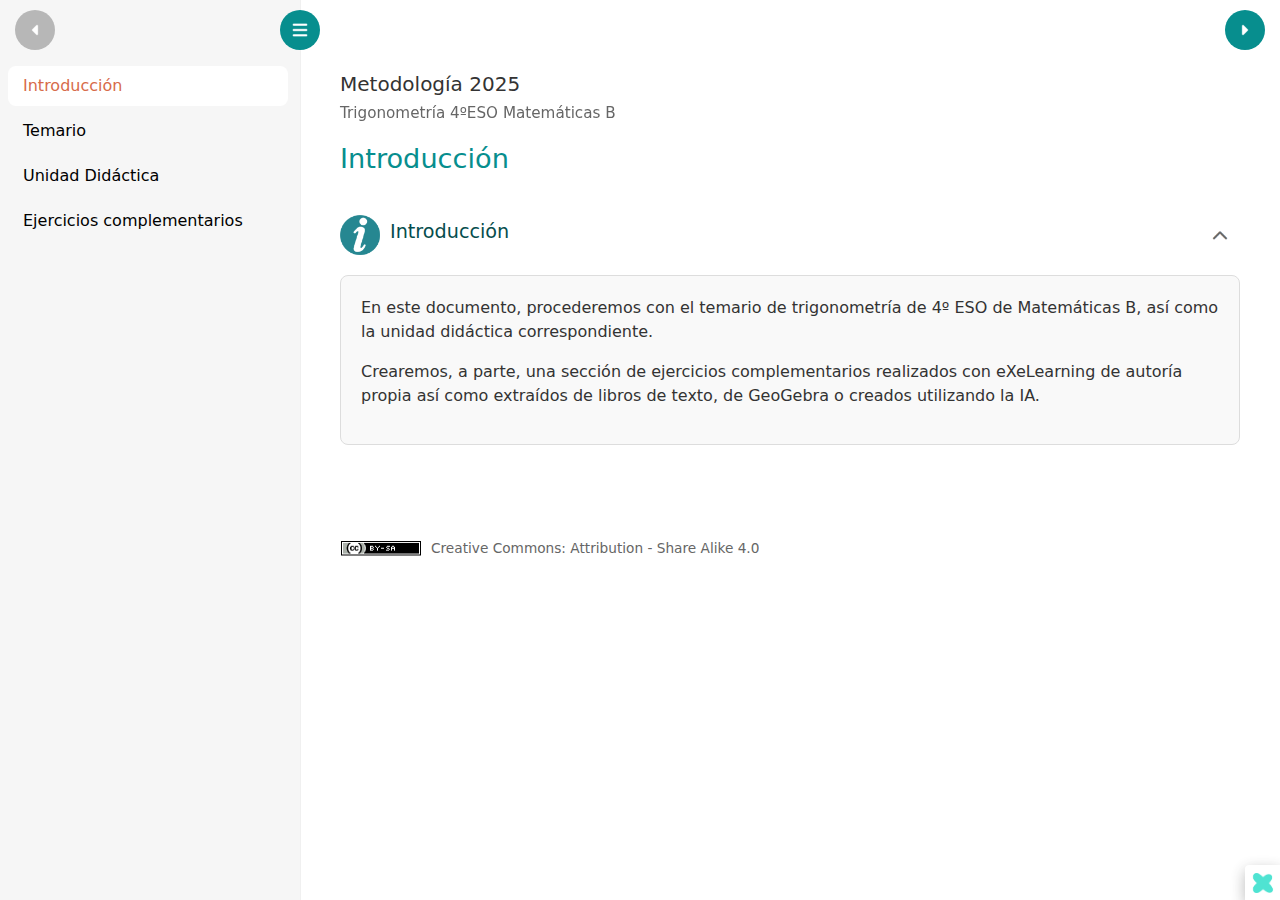
<file: index.html>
<!DOCTYPE html>
<html lang="es" id="exe-index">
<head>
<meta charset="utf-8">
<meta name="generator" content="eXeLearning v3.0.2">
<meta name="viewport" content="width=device-width, initial-scale=1">
<link rel="license" type="text/html" href="https://creativecommons.org/licenses/by-sa/4.0/">
<title>Metodología 2025</title>
<script>document.querySelector("html").classList.add("js");</script><script src="libs/jquery/jquery.min.js"> </script><script src="libs/common_i18n.js"> </script><script src="libs/common.js"> </script><script src="libs/exe_export.js"> </script><script src="libs/bootstrap/bootstrap.bundle.min.js"> </script><link rel="stylesheet" href="libs/bootstrap/bootstrap.min.css">
<script src="idevices/text/text.js"> </script><link rel="stylesheet" href="idevices/text/text.css">
<link rel="stylesheet" href="content/css/base.css">
<script src="theme/style.js"> </script><link rel="stylesheet" href="theme/style.css">
<link rel="icon" type="image/x-icon" href="libs/favicon.ico">
</head>
<body class="exe-export exe-web-site" lang="es">
<script>document.body.className+=" js"</script><div class="exe-content exe-export pre-js siteNav-hidden"> <nav id="siteNav"> <ul> <li class="active"> <a href="index.html" class="active main-node no-ch">Introducción</a>
</li>
<li> <a href="html/temario.html" class="no-ch">Temario</a>
</li>
<li> <a href="html/unidad-didactica.html" class="no-ch">Unidad Didáctica</a>
</li>
<li> <a href="html/ejercicios-complementarios.html" class="no-ch">Ejercicios complementarios</a>
</li>
</ul></nav><main id="202512162112207197JZ" class="page"> <header id="header-202512162112207197JZ" class="main-header"> <div class="package-header">
<h1 class="package-title">Metodología 2025</h1>
<p class="package-subtitle">Trigonometría 4ºESO Matemáticas B</p>
</div>
<div class="page-header"><h2 class="page-title">Introducción</h2></div></header><div id="page-content-202512162112207197JZ" class="page-content"> <article id="20251216211234682Z2L" class="box"> <header class="box-head"> <div class="box-icon exe-icon"> <img src="theme/icons/info.png" alt="">
</div>
<h1 class="box-title">Introducción</h1>
<button class="box-toggle box-toggle-on" title="Ocultar/Mostrar contenido"> <span>Ocultar/Mostrar contenido</span></button></header><div class="box-content"> <div id="202512162112346780CI" class="idevice_node text" data-idevice-path="idevices/text/" data-idevice-type="text" data-idevice-component-type="json"><div class="exe-text-template"><div class="textIdeviceContent">
            <div class="exe-text-activity">
                <div><p>En este documento, procederemos con el temario de trigonometría de 4º ESO de Matemáticas B, así como la unidad didáctica correspondiente.&nbsp;</p>
<p>Crearemos, a parte, una sección de ejercicios complementarios realizados con eXeLearning de autoría propia así como extraídos de libros de texto, de GeoGebra o creados utilizando la IA.&nbsp;</p><p class="clearfix"></p></div>
            </div></div></div></div>
</div></article>
</div></main><div class="nav-buttons"> <span class="nav-button nav-button-left" aria-hidden="true"> <span>Anterior</span></span><a href="html/temario.html" title="Siguiente" class="nav-button nav-button-right"> <span>Siguiente</span></a>
</div>
<footer id="siteFooter"><div id="siteFooterContent"> <div id="packageLicense" class="cc cc-by-sa"> <p> <span class="license-label">Licencia: </span><a href="https://creativecommons.org/licenses/by-sa/4.0/" class="license">creative commons: attribution - share alike 4.0</a></p>
</div>
</div></footer>
</div>
<p id="made-with-eXe"> <a href="https://exelearning.net/" target="_blank" rel="noopener"> <span>Creado con eXeLearning <span>(nueva ventana)</span></span></a></p>
</body>
</html>
</file>
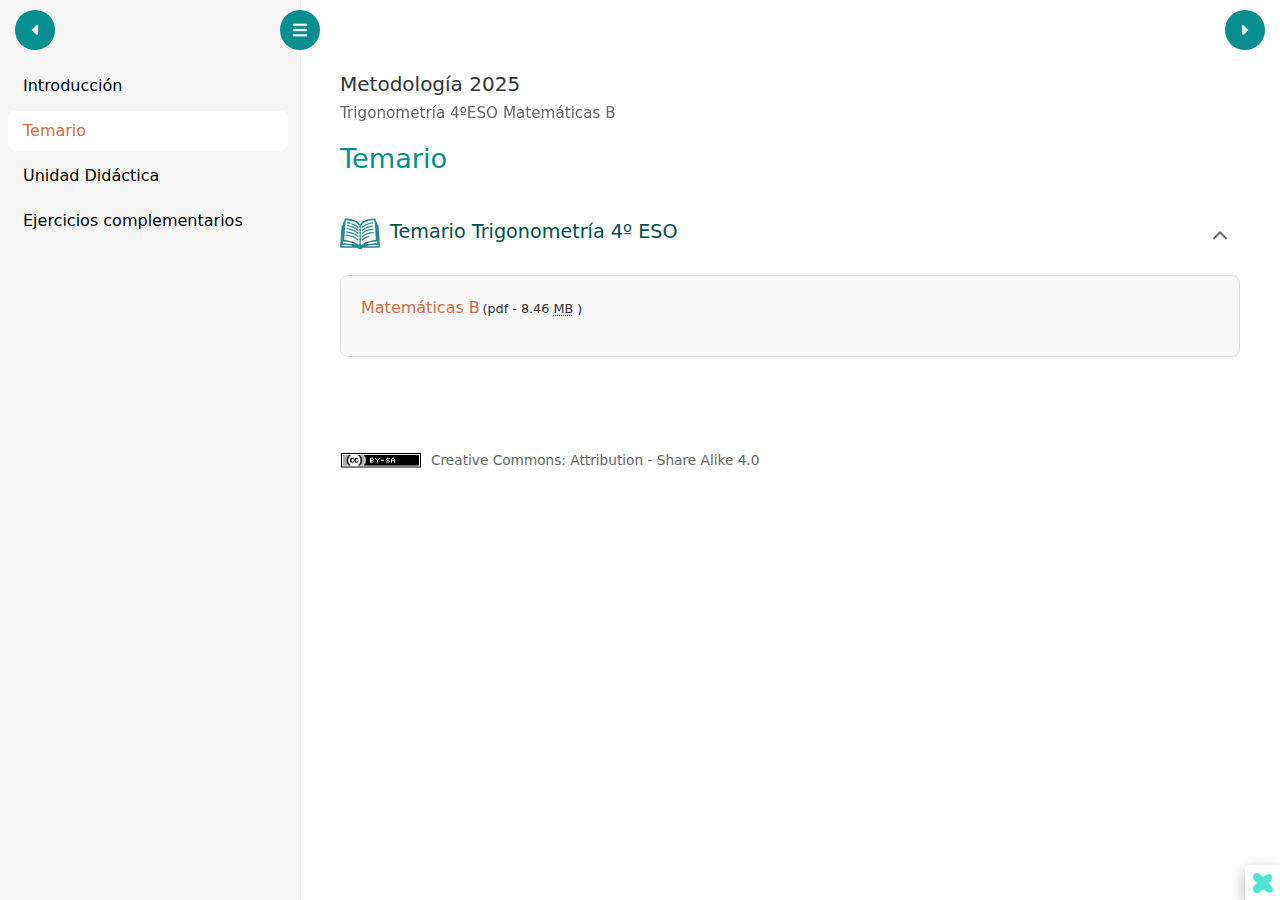
<file: html/temario.html>
<!DOCTYPE html>
<html lang="es" id="exe-node-20251221163507JKFQGP">
<head>
<meta charset="utf-8">
<meta name="generator" content="eXeLearning v3.0.2">
<meta name="viewport" content="width=device-width, initial-scale=1">
<link rel="license" type="text/html" href="https://creativecommons.org/licenses/by-sa/4.0/">
<title>Temario | Metodología 2025</title>
<script>document.querySelector("html").classList.add("js");</script><script src="../libs/jquery/jquery.min.js"> </script><script src="../libs/common_i18n.js"> </script><script src="../libs/common.js"> </script><script src="../libs/exe_export.js"> </script><script src="../libs/bootstrap/bootstrap.bundle.min.js"> </script><link rel="stylesheet" href="../libs/bootstrap/bootstrap.min.css">
<script src="../idevices/text/text.js"> </script><link rel="stylesheet" href="../idevices/text/text.css">
<link rel="stylesheet" href="../content/css/base.css">
<script src="../theme/style.js"> </script><link rel="stylesheet" href="../theme/style.css">
<link rel="icon" type="image/x-icon" href="../libs/favicon.ico">
</head>
<body class="exe-export exe-web-site" lang="es">
<script>document.body.className+=" js"</script><div class="exe-content exe-export pre-js siteNav-hidden"> <nav id="siteNav"> <ul> <li> <a href="../index.html" class="main-node no-ch">Introducción</a>
</li>
<li class="active"> <a href="../html/temario.html" class="active no-ch">Temario</a>
</li>
<li> <a href="../html/unidad-didactica.html" class="no-ch">Unidad Didáctica</a>
</li>
<li> <a href="../html/ejercicios-complementarios.html" class="no-ch">Ejercicios complementarios</a>
</li>
</ul></nav><main id="20251221163507JKFQGP" class="page"> <header id="header-20251221163507JKFQGP" class="main-header"> <div class="package-header">
<h1 class="package-title">Metodología 2025</h1>
<p class="package-subtitle">Trigonometría 4ºESO Matemáticas B</p>
</div>
<div class="page-header"><h2 class="page-title">Temario</h2></div></header><div id="page-content-20251221163507JKFQGP" class="page-content"> <article id="20251221163507QYYGLI" class="box"> <header class="box-head"> <div class="box-icon exe-icon"> <img src="../theme/icons/book.png" alt="">
</div>
<h1 class="box-title">Temario Trigonometría 4º ESO</h1>
<button class="box-toggle box-toggle-on" title="Ocultar/Mostrar contenido"> <span>Ocultar/Mostrar contenido</span></button></header><div class="box-content"> <div id="20251216210839426RMC" class="idevice_node text" data-idevice-path="../idevices/text/" data-idevice-type="text" data-idevice-component-type="json"><div class="exe-text-template"><div class="textIdeviceContent">
            <div class="exe-text-activity">
                <div><p><a href="../content/resources/20251216210839426RMC/TEMA_TRIGONOMETRA.pdf" title="TEMA_TRIGONOMETRA.pdf [pdf - 8.46 MB]" size="8.46 MB" id="link_1">Matemáticas B</a><span id="info_file_1" class="exe-link-data file-size">(pdf - 8.46 <abbr title="MegaBytes">MB</abbr> )</span></p><p class="clearfix"></p></div>
            </div></div></div></div>
</div></article>
</div></main><div class="nav-buttons"> <a href="../index.html" title="Anterior" class="nav-button nav-button-left"> <span>Anterior</span></a><a href="../html/unidad-didactica.html" title="Siguiente" class="nav-button nav-button-right"> <span>Siguiente</span></a>
</div>
<footer id="siteFooter"><div id="siteFooterContent"> <div id="packageLicense" class="cc cc-by-sa"> <p> <span class="license-label">Licencia: </span><a href="https://creativecommons.org/licenses/by-sa/4.0/" class="license">creative commons: attribution - share alike 4.0</a></p>
</div>
</div></footer>
</div>
<p id="made-with-eXe"> <a href="https://exelearning.net/" target="_blank" rel="noopener"> <span>Creado con eXeLearning <span>(nueva ventana)</span></span></a></p>
</body>
</html>
</file>
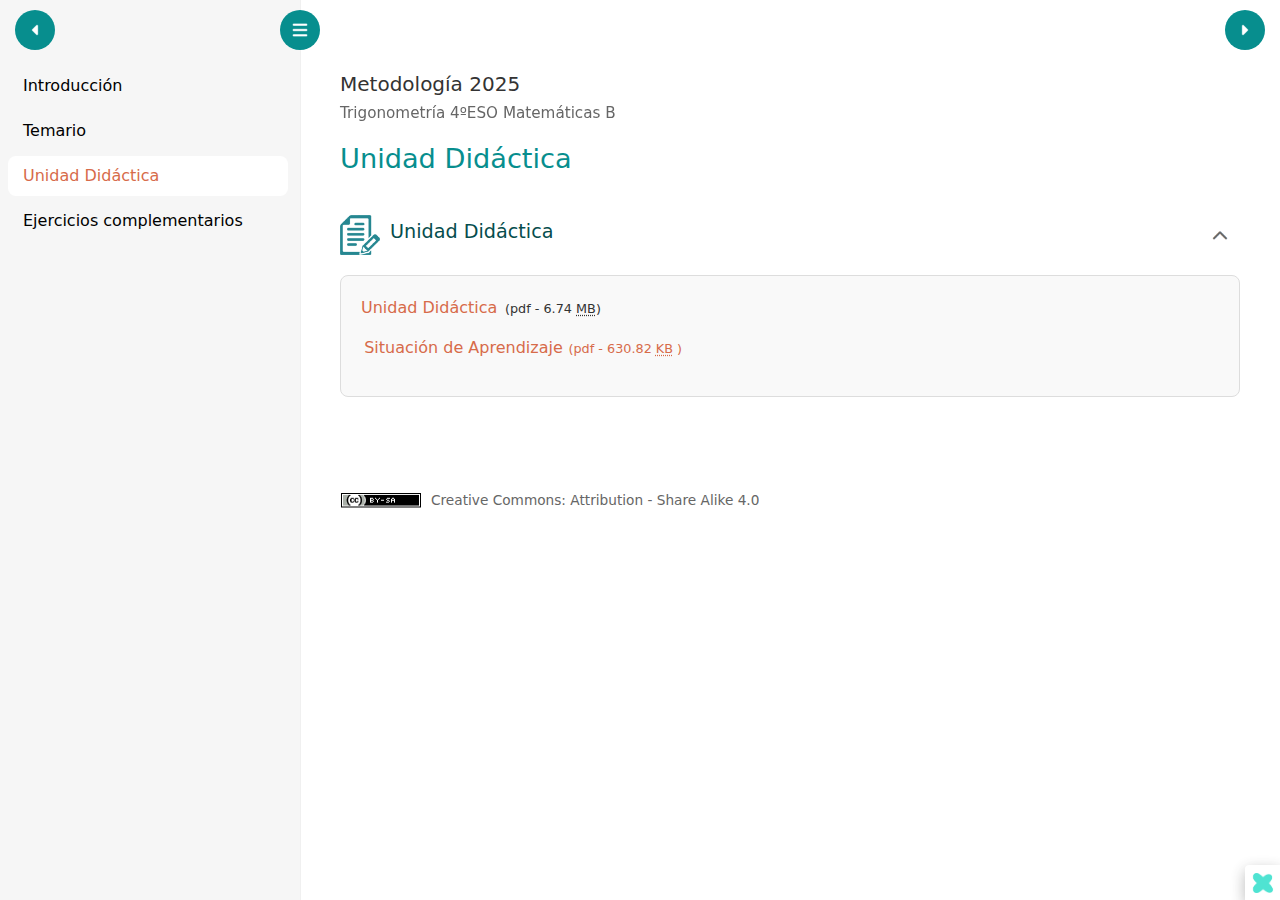
<file: html/unidad-didactica.html>
<!DOCTYPE html>
<html lang="es" id="exe-node-20251221163507GEOKLB">
<head>
<meta charset="utf-8">
<meta name="generator" content="eXeLearning v3.0.2">
<meta name="viewport" content="width=device-width, initial-scale=1">
<link rel="license" type="text/html" href="https://creativecommons.org/licenses/by-sa/4.0/">
<title>Unidad Didáctica | Metodología 2025</title>
<script>document.querySelector("html").classList.add("js");</script><script src="../libs/jquery/jquery.min.js"> </script><script src="../libs/common_i18n.js"> </script><script src="../libs/common.js"> </script><script src="../libs/exe_export.js"> </script><script src="../libs/bootstrap/bootstrap.bundle.min.js"> </script><link rel="stylesheet" href="../libs/bootstrap/bootstrap.min.css">
<script src="../idevices/text/text.js"> </script><link rel="stylesheet" href="../idevices/text/text.css">
<link rel="stylesheet" href="../content/css/base.css">
<script src="../theme/style.js"> </script><link rel="stylesheet" href="../theme/style.css">
<link rel="icon" type="image/x-icon" href="../libs/favicon.ico">
</head>
<body class="exe-export exe-web-site" lang="es">
<script>document.body.className+=" js"</script><div class="exe-content exe-export pre-js siteNav-hidden"> <nav id="siteNav"> <ul> <li> <a href="../index.html" class="main-node no-ch">Introducción</a>
</li>
<li> <a href="../html/temario.html" class="no-ch">Temario</a>
</li>
<li class="active"> <a href="../html/unidad-didactica.html" class="active no-ch">Unidad Didáctica</a>
</li>
<li> <a href="../html/ejercicios-complementarios.html" class="no-ch">Ejercicios complementarios</a>
</li>
</ul></nav><main id="20251221163507GEOKLB" class="page"> <header id="header-20251221163507GEOKLB" class="main-header"> <div class="package-header">
<h1 class="package-title">Metodología 2025</h1>
<p class="package-subtitle">Trigonometría 4ºESO Matemáticas B</p>
</div>
<div class="page-header"><h2 class="page-title">Unidad Didáctica</h2></div></header><div id="page-content-20251221163507GEOKLB" class="page-content"> <article id="20251221163507DRQVGF" class="box"> <header class="box-head"> <div class="box-icon exe-icon"> <img src="../theme/icons/activity.png" alt="">
</div>
<h1 class="box-title">Unidad Didáctica</h1>
<button class="box-toggle box-toggle-on" title="Ocultar/Mostrar contenido"> <span>Ocultar/Mostrar contenido</span></button></header><div class="box-content"> <div id="20251216205218745YJ3" class="idevice_node text" data-idevice-path="../idevices/text/" data-idevice-type="text" data-idevice-component-type="json"><div class="exe-text-template"><div class="textIdeviceContent">
            <div class="exe-text-activity">
                <div><p><a href="../content/resources/20251216205218745YJ3/UD_Trigonometra.pdf" title="UD_Trigonometra.pdf [pdf - 6.74 MB]" size="6.74 MB" id="link_0">Unidad Didáctica&nbsp;</a><span id="info_file_0" class="exe-link-data file-size">(pdf - 6.74 <abbr title="MegaBytes">MB</abbr>)</span></p>
<p><a href="../content/resources/20251216205218745YJ3/SdA_Trigonometra_1.pdf" title="SdA_Trigonometra.pdf" size="630.82 KB"><span class="exe-link-data file-size" style="font-size: 12pt;" id="link_3" title="SdA_Trigonometra.pdf [pdf - 630.82 KB]">Situación de Aprendizaje</span><span id="info_file_3" class="exe-link-data file-size">(pdf - 630.82 <abbr title="KyloBytes">KB</abbr> )</span></a></p><p class="clearfix"></p></div>
            </div></div></div></div>
</div></article>
</div></main><div class="nav-buttons"> <a href="../html/temario.html" title="Anterior" class="nav-button nav-button-left"> <span>Anterior</span></a><a href="../html/ejercicios-complementarios.html" title="Siguiente" class="nav-button nav-button-right"> <span>Siguiente</span></a>
</div>
<footer id="siteFooter"><div id="siteFooterContent"> <div id="packageLicense" class="cc cc-by-sa"> <p> <span class="license-label">Licencia: </span><a href="https://creativecommons.org/licenses/by-sa/4.0/" class="license">creative commons: attribution - share alike 4.0</a></p>
</div>
</div></footer>
</div>
<p id="made-with-eXe"> <a href="https://exelearning.net/" target="_blank" rel="noopener"> <span>Creado con eXeLearning <span>(nueva ventana)</span></span></a></p>
</body>
</html>
</file>
<file: idevices/text/text.css>
/* Text iDevice (export CSS) */
.exe-text-activity div.inline {
    display: flex;
}

.exe-text-activity div.inline dt {
    margin: 0 0 0 auto;
}

.exe-text-activity div.inline dd {
    margin-left: 10px;
}

.idevice_node.text .iDevice_buttons.feedback-button {
    margin-bottom: 1em;
}
</file>
<file: content/css/base.css>
.exe-content{
  background: #fff;
}

.exe-content .page-title{
  font-size: 1.45em;
}

.exe-content .box{
  margin-top: 20px;
  border: 1px solid #dbdbdb;
}

.exe-content .box-head {
  border-bottom: 1px solid #dbdbdb;
}

.exe-export .no-header .box-head {
  border-bottom: 0;
}

.exe-content .box-head .box-title {
  margin: 0;
  font-size: 1.2em;
}

.exe-content a{
  color: #5a7f0c;
}

.exe-content a:hover,
.exe-content a:focus{
  color: #71a300;
}

.exe-content h2{
  font-size: 1.45em;
}
.exe-content h3{
  font-size: 1.35em;
}
.exe-content h4{
  font-size: 1.25em;
}
.exe-content h5{
  font-size: 1.15em;
}

.exe-content a {
    text-decoration: none
}

.exe-content a:hover,
.exe-content a:focus {
    text-decoration: underline
}

@media print {
    .external-iframe-src {
        display: block !important;
        margin: 2em 0;
        font-size: .95em;
        text-align: center
    }

    #made-with-eXe {
        display: none
    }
}

.external-iframe {
    border: 0
}

.pre-code {
    background: #112C4A;
    color: #E7ECF1;
    font-family: Monaco, Courier, monospace;
    border-radius: 9px;
    font-size: 12px;
    margin: 2em 1em;
    overflow: auto;
    padding: 20px
}

.exe-dl {
    margin-bottom: 2em;
    margin-left: 1.5em
}

.exe-dl dt {
    font-weight: bold
}

.exe-dl dd {
    margin: 1em 1.5em
}

.js .exe-dl dt {
    margin: 1.2em 0 0 0
}

.exe-dl dt a {
    text-decoration: underline
}

.exe-dl .icon {
    font-family: Arial, sans-serif;
    display: block;
    width: 20px;
    height: 20px;
    font-size: 16px;
    margin-right: 1em;
    line-height: 20px;
    text-align: center;
    float: left;
    border-radius: 2px;
    position: relative
}

@media all and (min-width: 1px) {
    .exe-dl dt a {
        align-items: center;
        display: flex;
        text-decoration: none
    }

    .exe-dl .icon {
        height: 18px;
        line-height: 18px;
        width: 18px;
        padding: 1px;
        font: 18px monospace;
        font-weight: bold;
        display: flex;
        justify-content: center;
        align-items: center
    }
}

.exe-dl-toggler {
    height: 20px;
    margin: 1.5em
}

.exe-dl-toggler a {
    margin-left: 0;
    font-weight: bold
}

.js .exe-dl dd {
    display: none;
    padding-left: 0;
    margin: 1em 1em 1em 37px
}

/* Math */
.exe-math {
    display: block;
    margin: 2em 0
}

.exe-math,
.MathJax_Display {
    text-align: left !important
}

.exe-math.position-center,
.position-center .MathJax_Display,
[style*="text-align: center"] .MathJax_Display {
    text-align: center !important
}

.exe-math.position-right,
.position-right .MathJax_Display,
[style*="text-align: right"] .MathJax_Display {
    text-align: right !important
}

.js .show-image .exe-math-code,
.js .show-code .exe-math-img {
    display: none
}

.exe-math-links {
    font-size: .85em
}

.exe-math-inline {
    display: inline;
    margin: 0 .1em !important
}

/* TinyMCE: Images and media */
.exe-figure {
    margin: 2em 0;
    max-width: 100%
}

.position-center {
    margin: 2em auto
}

.position-right {
    margin: 2em 0 2em auto
}

.float-left {
    float: left;
    margin: .5em 1.5em 1em 0
}

.float-right {
    float: right;
    margin: .5em 0 1em 2em
}

.figcaption {
    padding-top: .2em
}

.figcaption.header {
    padding-top: 0;
    padding-bottom: .2em
}

/* TinyMCE templates */
.exe-layout-2-cols,
.exe-layout-3-cols {
    width: 100%
}

.exe-col{
    box-sizing: content-box;
}

.exe-layout-2-cols .exe-col {
    float: left;
    width: 49%
}

.exe-layout-2-cols .exe-col-1 {
    padding-right: 1%
}

.exe-layout-2-cols .exe-col-2 {
    padding-left: 1%
}

.exe-layout-2-30-70 .exe-col {
    width: 69%
}

.exe-layout-2-30-70 .exe-col-1 {
    width: 29%
}

.exe-layout-2-70-30 .exe-col {
    width: 29%
}

.exe-layout-2-70-30 .exe-col-1 {
    width: 69%
}

.exe-layout-3-cols .exe-col {
    float: left;
    width: 32%
}

.exe-layout-3-cols .exe-col-1,
.exe-layout-3-cols .exe-col-2 {
    padding-right: 2%
}

pre.mermaid {
    margin: 1.5em 0;
    text-align: center;
}

/* Blocks */
.exe-block-warning {
    background: #FCF8E3;
    color: #796034;
    border: 1px solid #FAEBCC;
    padding: 0 1em;
    border-radius: 4px
}

p.exe-block-warning {
    padding: 1em
}

.exe-block-alert {
    background: #ffc;
    color: #855000;
    border: 1px solid #FFF099;
    padding: 0 1em;
    border-radius: 4px
}

p.exe-block-alert {
    padding: 1em
}

.exe-block-danger {
    background: #FEF0EF;
    color: #973C3B;
    border: 1px solid #F3DADD;
    padding: 0 1em;
    border-radius: 4px
}

p.exe-block-danger {
    padding: 1em
}

.exe-block-info {
    background: #E1F1F9;
    color: #2B627D;
    border: 1px solid #C9EDF4;
    padding: 0 1em;
    border-radius: 4px
}

p.exe-block-info {
    padding: 1em
}

.exe-block-success {
    background: #E5F3E0;
    color: #336634;
    border: 1px solid #DEEDD1;
    padding: 0 1em;
    border-radius: 4px
}

p.exe-block-success {
    padding: 1em
}

.exe-content .exe-block-warning a,
.exe-content .exe-block-warning a:hover,
.exe-content .exe-block-warning a:focus {
    color: #4F360A
}

.exe-content .exe-block-alert a,
.exe-content .exe-block-alert a:hover,
.exe-content .exe-block-alert a:focus {
    color: #5B2600
}

.exe-content .exe-block-danger a,
.exe-content .exe-block-danger a:hover,
.exe-content .exe-block-danger a:focus {
    color: #6D1211
}

.exe-content .exe-block-info a,
.exe-content .exe-block-info a:hover,
.exe-content .exe-block-info a:focus {
    color: #063853
}

.exe-content .exe-block-success a,
.exe-content .exe-block-success a:hover,
.exe-content .exe-block-success a:focus {
    color: #093C0A
}

div.exe-block-warning,
div.exe-block-alert,
div.exe-block-danger,
div.exe-block-info,
div.exe-block-success {
    margin: 1em 0
}

/* RTL support */
body [dir='rtl'] {
    text-align: start
}

/* Autoclear */
.exe-content .idevice_body,
.exe-clear {
    overflow: auto
}

/* JavaScript on/offf */
.js-hidden {
    display: none;
}

.exe-hidden,
.js-required,
.js .js-hidden,
.exe-mindmap-code {
    display: none
}

.js .js-required {
    display: block
}

.box-toggle {
    display: none;
}

.js .box-toggle {
    display: inline-block;
}

.sr-av,
.js .js-sr-av,
.exe-hidden-accessible,
.js .exe-tooltip-text {
    position: absolute;
    overflow: hidden;
    clip: rect(0 0 0 0);
    clip: rect(0, 0, 0, 0);
    height: 0
}

/* Tables */
.exe-table {
    margin: 2em auto;
    max-width: 100%;
    border: 1px solid #CCC;
    border-collapse: collapse;
    border-spacing: 0
}

.exe-table tr {
    background: #fff
}

.exe-table caption {
    padding: .5em 0;
    text-align: center;
    font-style: italic;
    caption-side: top;
}

.exe-table td,
.exe-table th {
    border: 1px solid #CCC;
    margin: 0;
    padding: 0.5em 1em
}

.exe-table thead {
    background: #ddd;
    color: #000;
    text-align: left
}

.exe-table tr:nth-child(2n-1) td,
.exe-table tbody tr:nth-child(2n-1) th {
    background: #F4F4F4
}

.exe-table tbody tr:nth-child(2n) th {
    background: #F4F4F4
}

.exe-table tbody tr:nth-child(2n-1) th {
    background: #E4E4E4
}

.exe-table thead+tbody tr:nth-child(2n) th {
    background: #fff
}

.exe-table thead+tbody tr:nth-child(2n-1) th {
    background: #F4F4F4
}

.exe-table-minimalist {
    margin: 2em auto;
    border-collapse: collapse
}

.exe-table-minimalist tr {
    background: #fff
}

.exe-table-minimalist thead th {
    color: #000;
    padding: .6em 1.5em .6em .8em;
    border-bottom: 2px solid #CCC;
    text-align: left
}

.exe-table-minimalist td,
.exe-table-minimalist tbody th {
    border-bottom: 1px solid #ccc;
    color: #555;
    padding: .5em 1.5em .5em .8em
}

.exe-table-minimalist tbody tr:hover td,
.exe-table-minimalist tbody tr:hover th {
    color: #222
}

.exe-table-minimalist tr:nth-child(2n-1) td,
.exe-table-minimalist tbody tr:nth-child(2n-1) th {
    background: #F9F9F9
}

.exe-table-minimalist caption {
    text-align: center;
    font-style: italic;
    border-bottom: 2px solid #CCC;
    padding: .6em 0
}

/* Responsive tables */
.exe-table-responsive {
    display: block;
    overflow-x: auto;
    border: none
}

.exe-table-responsive,
.exe-table-responsive th,
.exe-table-responsive tr,
.exe-table-responsive td {
    width: auto !important
}

/* Tooltips */
body .qtip {
    font-size: .85em;
    line-height: 1.5em
}

.qtip .exe-tooltip-text {
    position: relative;
    overflow: auto;
    clip: auto;
    height: auto
}

/* Structured lists */
ol.auto-numbered {
    counter-reset: item
}

.auto-numbered ol {
    counter-reset: item
}

.auto-numbered li {
    display: block
}

.auto-numbered li:before {
    content: counters(item, ".") ".- ";
    counter-increment: item
}

/* Blockquote + Cite */
.exe-quote-cite cite {
    display: block;
    text-align: right;
    margin-top: -.5em
}

/* File information */
.exe-link-data {
    font-size: .8em;
    margin: 0 .2em
}

.exe-link-data abbr {
    cursor: help
}

/* Quote With Authorship */
.styled-qc {
    font-family: Georgia, serif;
    font-style: italic;
    margin: 1.5em 2.5em;
    padding: 0.25em 3.5em;
    position: relative
}

.styled-qc:before {
    display: block;
    content: "\201C";
    font-size: 5em;
    position: absolute;
    left: 0;
    top: -20px
}

/* Responsive design */
iframe,
object,
embed {
    max-width: 100%
}

img,
video {
    max-width: 100%;
    height: auto
}

@media all and (max-width: 992px) {
    .exe-layout-3-cols .exe-col {
        float: none;
        width: 100%;
        padding: 0
    }

    .exe-layout-3-cols .exe-col .exe-figure {
        margin: 2em auto
    }
}

@media all and (max-width: 780px) {
    .styled-qc {
        margin: 1.5em .5em
    }

    .exe-layout-2-cols .exe-col {
        float: none;
        width: 100%;
        padding: 0
    }

    .exe-layout-2-cols .exe-col .exe-figure {
        margin: 2em auto
    }
}

/* Made with eXeLearning */
#made-with-eXe {
    margin: 0;
    position: fixed;
    bottom: 0;
    right: 0
}

#made-with-eXe a {
    text-decoration: none;
    box-shadow: rgba(0, 0, 0, 0.35) 0px 5px 15px;
    border-top-left-radius: 4px;
    color: #222;
    font-size: 11px;
    font-family: Arial, sans-serif;
    line-height: 35px;
    width: 35px;
    height: 35px;
    background: #fff url(../img/exe_powered_logo.png) no-repeat 3px 50%;
    display: block;
    background-size: auto 20px;
    text-decoration: none;
    transition: .5s;
    opacity: .8
}

#made-with-eXe span {
    padding-left: 35px;
    padding-right: 5px
}

#made-with-eXe span span {
    position: absolute;
    overflow: hidden;
    clip: rect(0 0 0 0);
    clip: rect(0, 0, 0, 0);
    height: 0
}

#made-with-eXe a:hover {
    width: auto;
    padding: 0 5px;
    background-position: 5px 50%;
    opacity: 1
}

/* Search bar */
#exe-client-search-reset {
    display: none;
}
#exe-client-search-reset.visible {
    display: inline;
}

/* Box toggler */
.exe-export article.minimized .box-content{
    display: none;
}

/* BOX no visible */
.exe-export article.novisible.box{
    display: none  !important;
}

/* iDevice no visible */
.exe-export article.box .idevice_node.novisible{
    display: none  !important;
}

/* Teacher mode */
html:not(.mode-teacher) .js .teacher-only {
    display: none !important;
}
</file>
<file: theme/style.css>
/* Default style (to review) */

body.exe-export {
    padding: 1em 0;
}

body.exe-web-site {
    padding: 0;
}

.exe-content a {
    color: #d76b4a;
}
.exe-content a:hover,
.exe-content a:focus {
    color: #993d28;
}

#node-content-container.exe-content #node-content {
    padding-top: 20px;
    padding-bottom: 20px;
    max-width: 1280px;
    margin: 0 auto;
    display: block;
}

.exe-content {
    color: #333;
    background-color: #fff;
}

.js .exe-export .exe-content {
    min-height: 100vh;
}

.js .in-iframe .exe-content {
    min-height: 0;
}

.exe-content .package-title {
    font-size: 1.25rem;
    font-weight: 300;
}

.exe-content .page-title {
    color: #078e8e;
    font-size: 1.7rem;
    text-align: left;
}

.exe-single-page .package-header h1 {
    color: #333;
    font-size: 1.25rem;
    font-weight: 300;
    text-align: left;
    margin-bottom: 2em;
}

.exe-single-page .package-node {
    margin-bottom: 3.5em;
}

.exe-single-page .package-subtitle {
    top: -2.1em;
}

.exe-single-page main.page > section {
    min-height: 4em;
}

.exe-content .box {
    margin: 20px 0;
    border: none;
    background-color: #fff;
}

.exe-web-site .exe-content .box {
    margin: 40px 0;
}

.exe-content .box-head {
    border-bottom: 0;
}

#node-content-container.exe-content .box {
    border: 1px dotted #ddd;
}
#node-content-container.exe-content .box.hidden-idevices {
    border-style: solid;
}

.exe-content .box header {
    min-height: 60px;
}

.exe-content .box-title {
    color: #054d4d;
    font-size: 1.5rem;
}

.exe-content .box-head .exe-icon {
    float: left;
}

.exe-web-site .page-content,
#exe-client-search,
.exe-web-site main > header,
.exe-web-site #siteFooterContent,
.exe-export .exe-content {
    max-width: 1280px;
    padding: 0 20px;
    margin: 0 auto;
}

.exe-web-site .exe-content {
    max-width: none;
    padding: 0;
}

.exe-export main {
    padding-top: 1.5em;
}
.exe-web-site main {
    padding-top: 4.5em;
}

/* siteNav */
#siteNav {
    float: left;
    background: #f6f6f6;
    _border-right: 1px solid #f0f0f0;
    width: 300px;
    padding-top: 66px;
    padding-left: 8px;
}
.exe-web-site .exe-content {
    box-shadow: 
        inset 300px 0 0 0 #f6f6f6,
        inset 301px 0 0 0 #f0f0f0;
}
#siteFooter {
    margin-bottom: 2em;
    color: #555;
    font-size: 0.95em;
}
#siteNav .other-section {
    display: none;
}
#sidebar-nav.fixed {
    position: fixed;
}
body.siteNav-off #siteNav {
    display: none;
}
body.siteNav-off .exe-content {
    box-shadow: none;
}
.exe-web-site main.page {
    padding-top: 4.5em;
    padding-left: 320px;
    padding-right: 20px;
    /* min-height: calc(100vh - 300px); */
}
.exe-web-site #siteFooter {
    padding:  20px 20px 20px 320px;
}
body.siteNav-off main.page,
body.siteNav-off #siteFooter {
    padding-left: 20px;
}
#siteNav ul {
    margin: 0;
    padding: 0;
    list-style: none;
}
#siteNav ul ul {
    margin-top: 5px;
}

#siteNav li {
    margin: 0 0 5px 0;
    padding: 0;
    list-style: none;
}

#siteNav a {
    color: #000;
    display: block;
    padding: 8px 15px;
    border-radius: 8px;
    max-width: 280px;
    transition: background-color 0.5s ease;
}

#siteNav a.active {
    background: #fff;
    color: #d76b4a;
}

#siteNav a.highlighted-link {
    color: #d76b4a;
    background: #ededed;
}

#siteNav a.highlighted-link:hover,
#siteNav a.highlighted-link:focus {
    background: #fff;
}

#siteNav a:hover {
    background: #f2f2f2;
    text-decoration: none;
}

#siteNav ul ul a {
    padding-left: 35px;
    font-size: 0.95em;
}

#siteNav ul ul ul a {
    padding-left: 55px;
    font-size: 0.9em;
}

#siteNav ul ul ul ul a {
    padding-left: 75px;
}
/* pagination */
.nav-buttons .nav-button,
button.toggler {
    position: fixed;
    top: 10px;
    left: 15px;
    display: block;
    width: 40px;
    height: 40px;
    background: #078e8e url(img/icons.png) no-repeat 0 0;
    background-size: auto 40px;
    border-radius: 50%;
    z-index: 999;
    border: 0;
    transition: background-color 0.5s ease;
}
.nav-buttons span.nav-button {
    cursor: not-allowed;
    background-color: #b7b7b7;
}
.nav-buttons .nav-button-left {
    background-position: -80px 0;
}
.nav-buttons .nav-button-right {
    background-position: -120px 0;
}
button#searchBarTogger {
    background-position: -40px 0;
    display: none;
}

.exe-search-on #searchBarTogger {
    display: inline;
}

button#siteNavToggler {
    left: 280px;
}
button#searchBarTogger {
    left: 330px;
}
body.siteNav-off button#siteNavToggler {
    left: 65px;
}
body.siteNav-off button#searchBarTogger {
    left: 115px;
}
.nav-buttons a:hover,
.nav-buttons a:focus,
button.toggler:hover,
button.toggler:focus {
    background-color: #066d6d;
    border-color: #066d6d;
}
.nav-buttons .nav-button span,
.box-toggle span,
#exe-client-search-reset span,
#packageLicense .license-label {
    position: absolute;
    clip: rect(1px 1px 1px 1px); /* IE6, IE7 */
    clip: rect(1px, 1px, 1px, 1px);
}
.package-subtitle {
    font-size: .95em;
    color: #666;
    position: relative;
    top: -.15em;
}
.nav-buttons .nav-button-right {
    left: auto;
    right: 15px;
}
/* Box toggler */
.exe-export .box {
    position: relative;
}
.exe-export .box-toggle {
    width: 40px;
    height: 40px;
    background: url(img/icons.png) no-repeat -200px 0;
    background-size: auto 40px;
    border-radius: 50%;
    border: 0;
    position: absolute;
    top: 0;
    right: 0;
    opacity: 0.6;
}
.exe-export .box-head:hover .box-toggle,
.exe-export .box-toggle:focus {
    opacity: 1;
}

.exe-export .no-header .box-toggle {
    top: -10px;
}

.exe-export .minimized .box-toggle {
    background-position: -160px 0;
}

#node-content-container.exe-content .box-head .exe-icon {
    width: 60px;
    height: 60px;
    font-size: 40px;
}

#node-content-container.exe-content .box-head .exe-icon img {
    height: 40px;
}

.exe-export .box-icon img {
    display: block;
    float: left;
    margin-right: 10px;
}

.exe-export .box-icon img {
    width: 40px;
    height: auto;
}

.exe-export .box-title {
    padding-top: 5px;
}

.exe-export .box.minimized .box-head {
    border-bottom: 1px solid #ddd;
}

.exe-export .box.no-header.minimized .box-head {
    border-color: #fff;
}

.exe-export .box .box-content {
    background: #f9f9f9;
    border: 1px solid #ddd;
    padding: 20px;
    border-radius: 8px;
    overflow: auto;
}

.exe-export .box.no-header .box-content {
    background: none;
    border: none;
    padding: 20px 0;
}
/* Search bar */
#exe-client-search {
    display: none;
    margin-bottom: 30px;
}
#exe-client-search-text {
    max-width: 80%;
    max-width: calc(100% - 90px);
    display: inline;
}
#exe-client-search-submit {
    text-indent: -999em;
    background: #078e8e url(img/icons.png) no-repeat -41px -1px;
    background-size: auto 40px;
    width: 38px;
    height: 38px;
    border: none;
    border-radius: 4px;
}
#exe-client-search-reset.visible {
    background: url(img/icons.png) no-repeat -242px -1px;
    background-size: auto 40px;
    width: 38px;
    height: 38px;
    display: inline-block;
    vertical-align: middle;
    position: relative;
    top: -3px;
    left: -5px;
    opacity: 0.6;
    border-radius: 4px;
}
#exe-client-search-reset:hover,
#exe-client-search-reset:focus {
    opacity: 1;
}
#exe-client-search-submit:hover,
#exe-client-search-submit:focus {
    background-color: #066d6d;
}
#exe-client-search-results-list ul,
#exe-client-search-results-list li {
    margin: 2em 0;
    padding: 0;
    list-style: none;
}
#exe-client-search-results-list li {
    margin: 0 0 1em 0;
}
#exe-client-search-results-list p {
    margin-top: 2em;
}

/* Licenses */
#packageLicense {
    text-align: left;
    font-size: 0.9em;
    color: #555;
    line-height: 1em;
    margin: 2.5em 0 2em 0;
    border: 1px solid transparent;
    border-radius: 2px;
}
#packageLicense p {
    margin: 0;
}
#packageLicense a {
    color: #666;
    text-transform: capitalize;
    display: inline-block;
    white-space: nowrap;
    text-overflow: ellipsis;
    max-width: 100%;
    overflow: hidden;
    line-height: 15px;
}
#packageLicense a:hover,
#packageLicense a:focus {
    text-decoration: none;
    color: #d76b4a;
}
#packageLicense.propietary {
    position: absolute;
    overflow: hidden;
    clip: rect(0, 0, 0, 0);
    height: 0;
}
#packageLicense.cc {
    padding: 0 20px 0 90px;
    background: url(img/licenses.gif) no-repeat 0 0;
}
#packageLicense.cc-by-sa {
    background-position: 0 -100px;
}
#packageLicensea.cc-by-nd {
    background-position: 0 -200px;
}
#packageLicense.cc-by-nc {
    background-position: 0 -300px;
}
#packageLicense.cc-by-nc-sa {
    background-position: 0 -400px;
}
#packageLicense.cc-by-nc-nd {
    background-position: 0 -500px;
}
#packageLicense.cc-0 {
    background-position: 0 -600px;
}

/* iDevice buttons */
.exe-content .iDevice_buttons input,
.exe-content .iDevice_buttons button {
    background: #fff;
    color: #555;
    border: 1px solid #ccc;
    padding: 4px 10px;
    border-radius: 4px;
    transition: 0.5s ease;
}
.exe-content .iDevice_buttons input:hover,
.exe-content .iDevice_buttons input:focus,
.exe-content .iDevice_buttons button:hover,
.exe-content .iDevice_buttons button:focus {
    box-shadow: 2px 2px 4px #dbdbdb;
    color: #000;
    border-color: #bbb;
}

/* Page counter */
.page-counter {
    display: inline;
    float: right;
    margin: 0 0 0.5em 20px;
    font-size: 0.9em;
    color: #777;
    font-weight: 300;
}
.page-counter .page-counter-sep {
    margin: 0 0.1em;
}
.exe-web-site .page-counter {
    position: fixed;
    top: 18px;
    right: 70px;
    margin: 0;
    font-size: 0.9em;
    color: #777;
    padding: 0 8px;
    border-radius: 4px;
    text-align: left;
}

/* Teacher mode */
#teacher-mode-toggler-wrapper {
    float: right;
    margin: 0 0 0 1em;
}
#teacher-mode-toggler.form-check-input:checked {
    background-color: #078e8e;
    border-color: #078e8e;
    font-size: 0.9em;
    margin-right: 0.6em;
}
label[for="teacher-mode-toggler"] {
    font-size: 0.9em;
    color: #777;
    position: relative;
    top: -0.2em;
}

/* Bootstrap buttons */
.exe-content .btn-primary {
    background-color: #066d6d;
    border-color: #066d6d;
}
.exe-content .btn-primary:hover,
.exe-content .btn-primary:focus {
    background-color: #078e8e;
    border-color: #078e8e;
}

/* Responsive design */
@media (max-width: 767.98px) {
    #siteNav {
        width: 251px;
    }
    .exe-web-site .exe-content {
        box-shadow: 
            inset 251px 0 0 0 #f6f6f6,
            inset 252px 0 0 0 #f0f0f0;
    }
    #siteNav a {
        max-width: 235px;
    }
    button#siteNavToggler {
        left: 232px;
    }
    button#searchBarTogger {
        left: 282px;
    }
    .exe-web-site main.page,
    .exe-web-site #siteFooter {
        padding-left: 270px;
    }
}

@media (max-width: 575.98px) {
    #siteNav {
        width: 100%;
        float: none;
        padding: 68px 10px 20px 10px;
        min-height: 0 !important;
        height: auto !important;
    }
    .exe-web-site .exe-content {
        box-shadow: none;
    }
    body.exe-web-site main.page {
        padding-top: 2.5em;
        padding-left: 0;
    }
    body.exe-web-site #siteFooter {
        padding-left: 0;
    }
    .exe-web-site.siteNav-off main.page {
        padding-top: 5.5em;
    }
    .nav-buttons .nav-button,
    button.toggler {
        position: absolute;
    }
    #siteNav a {
        max-width: 100%;
    }
    #sidebar-nav.fixed {
        position: relative;
    }
    button#siteNavToggler {
        left: 65px;
    }
    button#searchBarTogger {
        left: 115px;
    }
    .exe-web-site .page-counter {
        background: none;
        position: absolute;
    }
    .exe-web-site .page-counter .page-counter-label {
        position: absolute;
        clip: rect(1px 1px 1px 1px); /* IE6, IE7 */
        clip: rect(1px, 1px, 1px, 1px);
    }
}

@media print {
    /* Node in new page: section.package-node{page-break-after:always} */
    html body.exe-export {
        background: #fff;
    }
    .exe-content {
        color: #000;
        padding: 0;
    }
    @page {
        margin: 1.5cm;
    }
    /* Uncomment this to print URL after links:
    a{font-weight:bolder;text-decoration:none!important}
    a[href^=http]:after{content:" <" attr(href) "> "}
    */
    #packageLicense.cc {
        background: none;
        padding-left: 0;
    }
    .exe-export .box-toggle {
        display: none;
    }
    /* Website */
    .exe-web-site #siteNav,
    .exe-web-site .nav-buttons,
    .exe-web-site button.toggler {
        display: none;
    }
    .exe-web-site #siteFooter,
    .exe-web-site main.page {
        padding-left: 0;
        padding-right: 0;
    }
    .exe-web-site main.page {
        padding-top: 1em;
    }
}
</file>
